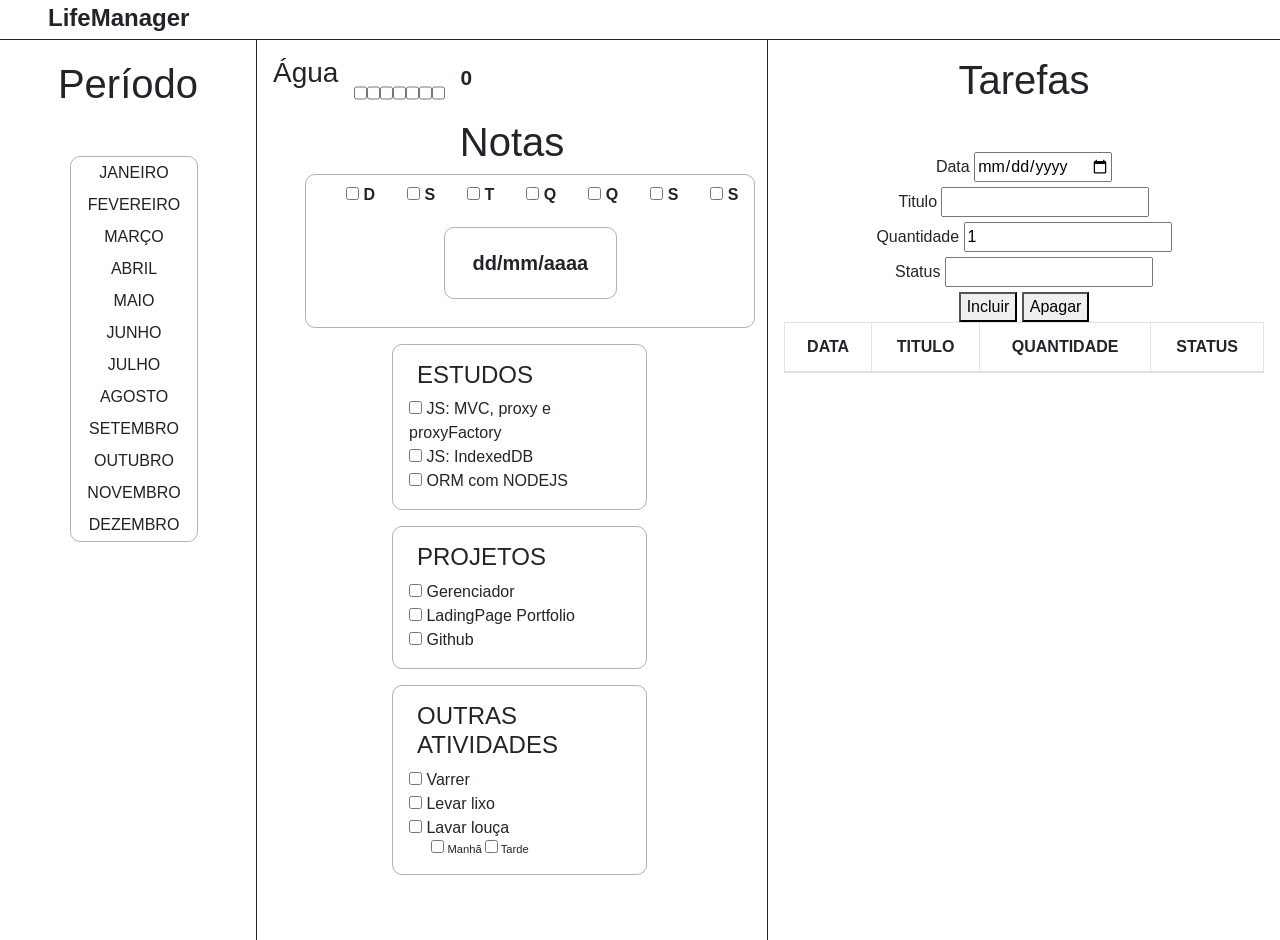
<file: index.html>
<!DOCTYPE html>
<html lang="en">
    <head>
        <meta charset="UTF-8">
        <meta http-equiv="X-UA-Compatible" content="IE=edge">
        <meta name="viewport" content="width=device-width, initial-scale=1.0">
        <title>Life Manager</title>
        <!-- Bootstrap -->
        <link rel="stylesheet" href="https://stackpath.bootstrapcdn.com/bootstrap/4.5.2/css/bootstrap.min.css" 
        integrity="sha384-JcKb8q3iqJ61gNV9KGb8thSsNjpSL0n8PARn9HuZOnIxN0hoP+VmmDGMN5t9UJ0Z" 
        crossorigin="anonymous">
        <!-- Estilos css -->
        <link rel="stylesheet" href="css/estilos.css">
    </head>
    <body>
        <div class="wrapper">
            <nav class="navegacao">
                <div class="logo">
                    <span>LifeManager</span>
                </div>
            </nav>
            <div class="conteudo">
                <div class="periodo">
                    <h1>Período</h1>
                    <div class="periodo_meses">
                        <a href="">JANEIRO</a>
                        <a href="">FEVEREIRO</a>
                        <a href="">MARÇO</a>
                        <a href="">ABRIL</a>
                        <a href="">MAIO</a>
                        <a href="">JUNHO</a>
                        <a href="">JULHO</a>
                        <a href="">AGOSTO</a>
                        <a href="">SETEMBRO</a>
                        <a href="">OUTUBRO</a>
                        <a href="">NOVEMBRO</a>
                    <a href="">DEZEMBRO</a>
                    </div>
                </div>
                <div class="tabela_periodos">
                        <div class="container_card_agua">
                            <h3>Água</h3>
                            <input type="checkbox" class="card_agua" value="1" />
                            <input type="checkbox" class="card_agua" value="1" />
                            <input type="checkbox" class="card_agua" value="1" />
                            <input type="checkbox" class="card_agua" value="1" />
                            <input type="checkbox" class="card_agua" value="1" />
                            <input type="checkbox" class="card_agua" value="1" />
                            <input type="checkbox" class="card_agua" value="1" />
                            <span id="result">0</span>
                        </div>
                   <div class="tabela_conteudo">
                        <h1>Notas</h1>
                        <div class="semana">
                            <div class="subCardSemana">
                                <div class="cardSemana">
                                    <input type="checkbox" />
                                    <span>D</span>
                                </div>
                                <div class="cardSemana">
                                    <input type="checkbox" />
                                    <span>S</span>
                                </div>
                                <div class="cardSemana">
                                    <input type="checkbox" />
                                    <span>T</span>
                                </div>
                                <div class="cardSemana">
                                    <input type="checkbox" />
                                    <span>Q</span>
                                </div>
                                <div class="cardSemana">
                                    <input type="checkbox" />
                                    <span>Q</span>
                                </div>
                                <div class="cardSemana">
                                    <input type="checkbox" />
                                    <span>S</span>
                                </div>
                                <div class="cardSemana">
                                    <input type="checkbox" />
                                    <span>S</span>
                                </div>
                            </div>
                            <div class="cardData">
                                <span>dd/mm/aaaa</span>
                            </div>
                        </div>
                        <div class="card_estudos">
                            <h4>ESTUDOS</h4>
                            <div class="card_01 cardNotas">
                                <input type="checkbox" />
                                <span>JS: MVC, proxy e proxyFactory</span>
                            </div>
                            <div class="card_02 cardNotas">
                                <input type="checkbox" />
                                <span>JS: IndexedDB</span>
                            </div>
                            <div class="card_03 cardNotas">
                                <input type="checkbox" />
                                <span>ORM com NODEJS</span>
                            </div>
                        </div>
                        <div class="card_estudos">
                            <h4>PROJETOS</h4>
                            <div class="cardNotas">
                                <input type="checkbox" />
                                <span>Gerenciador</span>
                            </div>
                            <div class="cardNotas">
                                <input type="checkbox" />
                                <span>LadingPage Portfolio</span>
                            </div>
                            <div class="cardNotas">
                                <input type="checkbox" />
                                <span>Github</span>
                            </div>
                        </div>
                        <div class="card_estudos">
                            <h4>OUTRAS ATIVIDADES</h4>
                            <div class="cardNotas">
                                <input type="checkbox" />
                                <span>Varrer</span>
                            </div>
                            <div class="cardNotas">
                                <input type="checkbox" />
                                <span>Levar lixo</span>
                            </div>
                            <div class="cardNotas">
                                <input type="checkbox" />
                                <span>Lavar louça</span>
                                <div class="subCard">
                                    <input type="checkbox" />
                                    <span>Manhã</span>
                                    <input type="checkbox" />
                                    <span>Tarde</span>
                                </div>
                            </div>
                    </div>
                   </div>
                </div>
                <div class="tarefas">
                    <h1>Tarefas</h1>
                    <form onsubmit="tarefaController.adiciona(event)">
                        <div>
                            <label for="data">Data</label>
                            <input type="date" id="data" required/>
                        </div>
                        <div>
                            <label for="titulo">Titulo</label>
                            <input type="text" id="titulo" required/>
                        </div>
                        <div>
                            <label for="quantidade">Quantidade</label>
                            <input type="number" min="1" step="1" value="1" id="quantidade" required/>
                        </div>
                        <div>
                            <label for="status">Status</label>
                            <input type="text" id="status" required/>
                        </div>
                        <button id="btn-incluir" type="submit">Incluir</button>
                        <button onclick="tarefaController.apaga()" id="btn-apagar" type="button">Apagar</button>
                        <div id="tarefaView"></div>
                    </form>
                </div>
            </div>
        </div>

        <!----------- Jquery ------------------------------------------------------------>
		<script src="https://code.jquery.com/jquery-3.5.1.js" 
        integrity="sha256-QWo7LDvxbWT2tbbQ97B53yJnYU3WhH/C8ycbRAkjPDc=" 
        crossorigin="anonymous">
        </script>

        <!-- JS scripts -->
        <script src='./js/app/helpers/checkbox-helper.js'></script>
        <script src='./js/app/models/Tarefa.js'></script>
        <script src='./js/app/models/ArrayTarefas.js'></script>
        <script src='./js/app/controllers/TarefaController.js'></script>
        <script src='./js/app/views/TarefaView.js'></script>

        <script>

            let tarefaController = new TarefaController();

        </script>
    </body>
</html>
</file>
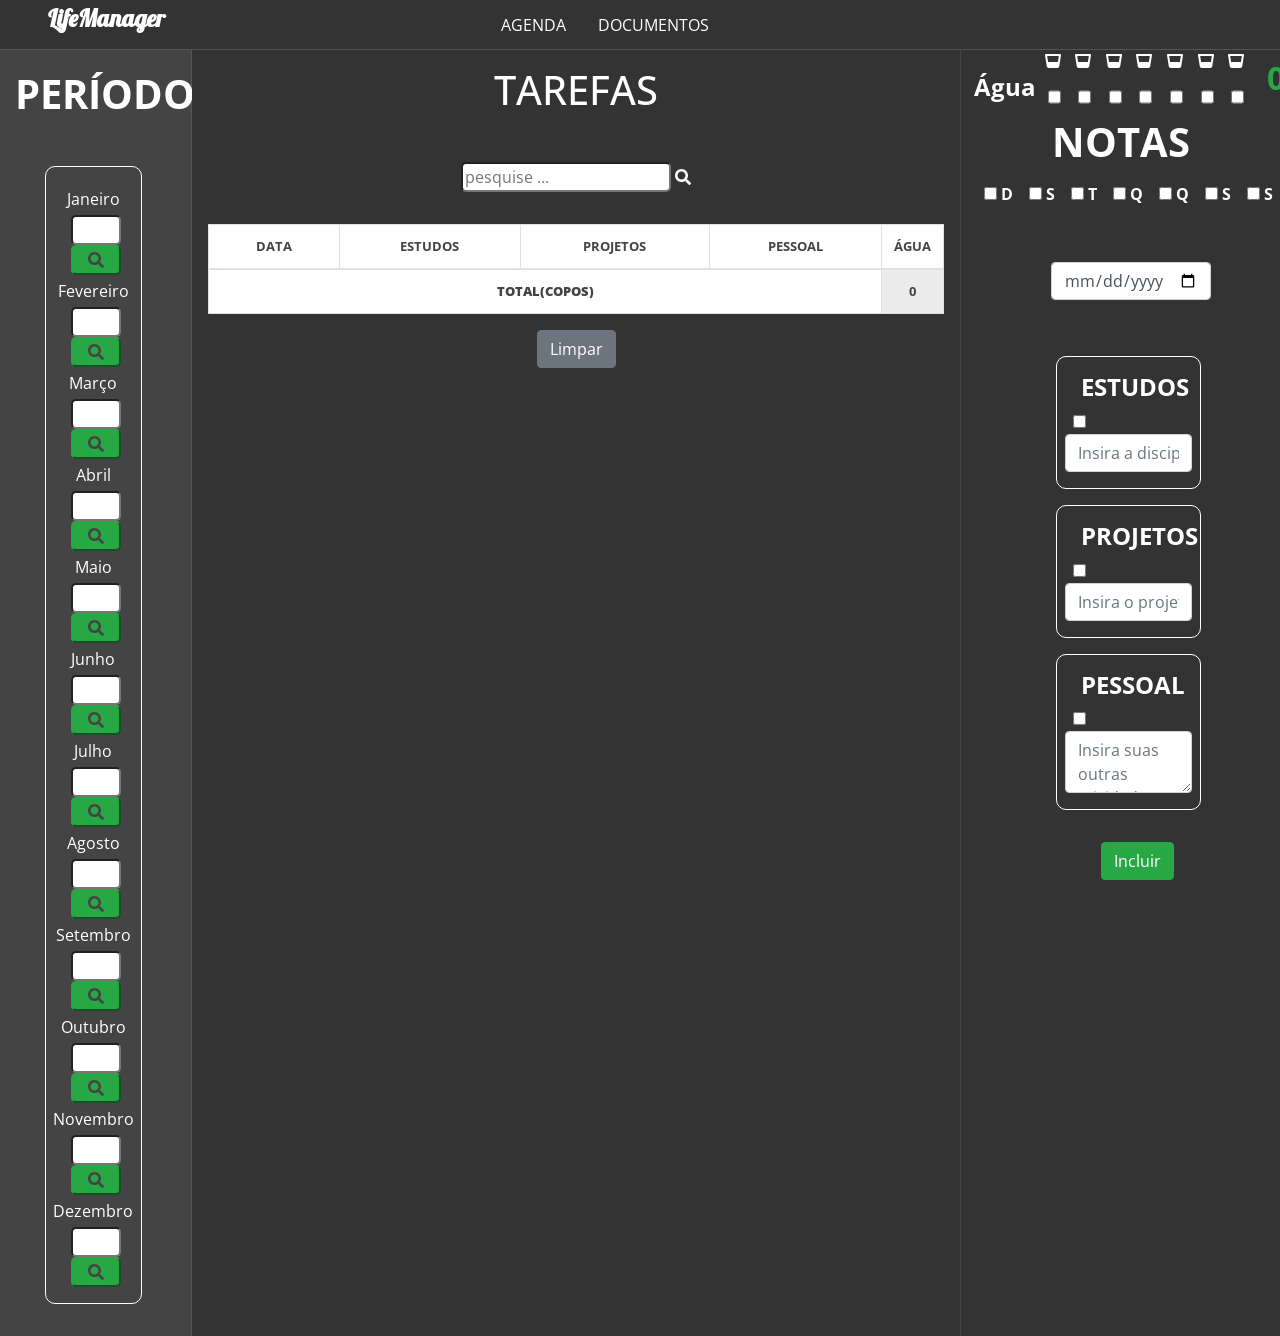
<file: client/index.html>
<!DOCTYPE html>
<html lang="en">
    <head>
        <meta charset="UTF-8">
        <meta http-equiv="X-UA-Compatible" content="IE=edge">
        <meta name="viewport" content="width=device-width, initial-scale=1.0">
        <title>Life Manager</title>
        <!-- Rset CSS -->
        <link rel="stylesheet" href="css/reset.css">
        <!-- Bootstrap -->
        <link rel="stylesheet" href="https://stackpath.bootstrapcdn.com/bootstrap/4.5.2/css/bootstrap.min.css" 
        integrity="sha384-JcKb8q3iqJ61gNV9KGb8thSsNjpSL0n8PARn9HuZOnIxN0hoP+VmmDGMN5t9UJ0Z" 
        crossorigin="anonymous">
        <!-- Google fonts -->
        <link rel="preconnect" href="https://fonts.gstatic.com">
        <link href="https://fonts.googleapis.com/css2?family=Lobster&display=swap" rel="stylesheet">
        <link rel="preconnect" href="https://fonts.gstatic.com">
        <link href="https://fonts.googleapis.com/css2?family=Open+Sans:wght@300&display=swap" rel="stylesheet">
        <!-- Estilos css -->
        <link rel="stylesheet" href="css/estilos.css">
        <!-- Font Awesome -->
        <script src="./js/fontawesome-all.js"></script>
    </head>
    <body>
        <div class="wrapper">
            <nav class="navegacao">
                <div class="logo">
                    <span>LifeManager</span>
                </div>
                <ul class="navegacao__lista">
                    <li class="navegacao__link"><a href="index.html" class="navegacao__ancora">Agenda</a></li>
                    <li class="navegacao__link"><a href="documentos.html" class="navegacao__ancora">Documentos</a></li>
                </ul>
            </nav>
            <div class="conteudo">
                <div id="periodo" class="periodo container">
                    <h1>PERÍODO</h1>
                    <div class="periodo__meses">
                        <tr class="meses__painel">
                            <td><a href="#" onclick="tarefaController.importaRegistrosJaneiro()">Janeiro</a></td>
                            <input type="number" id="periodo_dia_janeiro" class="periodo_dia"/>
                            <button onclick="registroDiarioJaneiroController.importaRegistros()" class="btn-inserirDia btn-success" type="button">
                                <i class="pesquisa fas fa-search"></i>
                            </button>
                        </tr>
                        <tr class="meses__painel">
                            <td><a href="#" onclick="tarefaController.importaRegistrosFevereiro()">Fevereiro</a></td>
                            <input type="number" id="periodo_dia_fevereiro" class="periodo_dia"/>
                            <button onclick="registroDiarioFevereiroController.importaRegistros()" class="btn-inserirDia btn-success" type="button">
                                <i class="pesquisa fas fa-search"></i>
                            </button>
                        </tr>
                        <tr class="meses__painel">
                            <td><a href="#" onclick="tarefaController.importaRegistrosMarco()">Março</a></td>
                            <input type="number" id="periodo_dia_marco"  class="periodo_dia"/>
                            <button onclick="registroDiarioMarcoController.importaRegistros()" class="btn-inserirDia btn-success" type="button">
                                <i class="pesquisa fas fa-search"></i>
                            </button>
                        </tr>
                        <tr class="meses__painel">
                            <td><a href="#" onclick="tarefaController.importaRegistrosAbril()">Abril</a></td>
                            <input type="number" id="periodo_dia_abril" class="periodo_dia" />
                            <button onclick="registroDiarioAbrilController.importaRegistros()" class="btn-inserirDia btn-success" type="button">
                                <i class="pesquisa fas fa-search"></i>
                            </button>
                        </tr>
                        <tr class="meses__painel">
                            <td >
                                <td><a href="#" onclick="tarefaController.importaRegistrosAbril()">Maio</a></td>
                                <input type="number" id="periodo_dia_maio" class="periodo_dia" />
                                <button onclick="registroDiarioMaioController.importaRegistros()" class="btn-inserirDia btn-success" type="button">
                                    <i class="pesquisa fas fa-search"></i>
                                </button>
                            </td>
                        </tr>
                        <tr class="meses__painel">
                            <td><a href="#" onclick="tarefaController.importaRegistrosJunho()">Junho</a></td>
                            <input type="number" id="periodo_dia_junho" class="periodo_dia" />
                            <button onclick="registroDiarioJunhoController.importaRegistros()" class="btn-inserirDia btn-success" type="button">
                                <i class="pesquisa fas fa-search"></i>
                            </button>
                        </tr>
                        <tr class="meses__painel">
                            <td><a href="#" onclick="tarefaController.importaRegistrosJulho()">Julho</a></td>
                            <input type="number" id="periodo_dia_julho" class="periodo_dia" />
                            <button onclick="registroDiarioJulhoController.importaRegistros()" class="btn-inserirDia btn-success" type="button">
                                <i class="pesquisa fas fa-search"></i>
                            </button>
                        </tr>
                        <tr class="meses__painel">
                            <td><a href="#" onclick="tarefaController.importaRegistrosAgosto()">Agosto</a></td>
                            <input type="number" id="periodo_dia_agosto" class="periodo_dia" />
                            <button onclick="registroDiarioAgostoController.importaRegistros()" class="btn-inserirDia btn-success" type="button">
                                <i class="pesquisa fas fa-search"></i>
                            </button>
                        </tr>
                        <tr class="meses__painel">
                            <td><a href="#" onclick="tarefaController.importaRegistrosSetembro()">Setembro</a></td>
                            <input type="number" id="periodo_dia_setembro" class="periodo_dia" />
                            <button onclick="registroDiarioSetembroController.importaRegistros()" class="btn-inserirDia btn-success" type="button">
                                <i class="pesquisa fas fa-search"></i>
                            </button>
                        </tr>
                        <tr class="meses__painel">
                            <td><a href="#" onclick="tarefaController.importaRegistrosOutubro()">Outubro</a></td>
                            <input type="number" id="periodo_dia_outubro" class="periodo_dia" />
                            <button onclick="registroDiarioOutubroController.importaRegistros()" class="btn-inserirDia btn-success" type="button">
                                <i class="pesquisa fas fa-search"></i>
                            </button>
                        </tr>
                        <tr class="meses__painel">
                            <td><a href="#" onclick="tarefaController.importaRegistrosNovembro()">Novembro</a></td>
                            <input type="number" id="periodo_dia_novembro" class="periodo_dia" />
                            <button onclick="registroDiarioNovrmbroController.importaRegistros()" class="btn-inserirDia btn-success" type="button">
                                <i class="pesquisa fas fa-search"></i>
                            </button>
                        </tr>
                        <tr class="meses__painel">
                            <td><a href="#" onclick="tarefaController.importaRegistrosDezembro()">Dezembro</a></td>
                            <input type="number" id="periodo_dia_dezembro" class="periodo_dia" />
                            <button onclick="registroDiarioDezembroController.importaRegistros()" class="btn-inserirDia btn-success" type="button">
                                <i class="pesquisa fas fa-search"></i>
                            </button>
                        </tr>
                    </div>
                </div>
                <div id="tarefas" class="tarefas container">
                    <div>
                        <h1>TAREFAS</h1>
                        <input type="search" id="pesquisa" class="tarefas__pesquisa" placeholder="pesquise ...">
                        <i class="fas fa-search"></i>
                    </div>
                    <div id="mensagemView"></div>
                    <form>
                        <div id="tarefaView"></div>
                        <button onclick="tarefaController.apaga()" class="btn btn-secondary" id="btn-apagar" type="button">
                            Limpar
                        </button>
                    </form>
                </div>
                <div id="tabela_periodos" class="tabela_periodos container">
                    <form>
                        <div class="container_card_agua">
                            <h4>Água</h4>
                            <input type="checkbox" id="cardAgua" class="card_agua" value="1" />
                            <i class="glass fas fa-glass-whiskey fa-1x"></i>
                            <input type="checkbox" class="card_agua" value="1" />
                            <i class="glass fas fa-glass-whiskey fa-1x"></i>
                            <input type="checkbox" class="card_agua" value="1" />
                            <i class="glass fas fa-glass-whiskey fa-1x"></i>
                            <input type="checkbox" class="card_agua" value="1" />
                            <i class="glass fas fa-glass-whiskey fa-1x"></i>
                            <input type="checkbox" class="card_agua" value="1" />
                            <i class="glass fas fa-glass-whiskey fa-1x"></i>
                            <input type="checkbox" class="card_agua" value="1" />
                            <i class="glass fas fa-glass-whiskey fa-1x"></i>
                            <input type="checkbox" class="card_agua" value="1" />
                            <i class="glass fas fa-glass-whiskey fa-1x"></i>
                            <span  id="result" class="text-success">0</span>
                        </div>
                        <div id="tabela__inserir" class="tabela_conteudo">
                            <h1>NOTAS</h1>
                            <div class="semana">
                                <div class="subCardSemana">
                                    <div class="cardSemana">
                                        <input class="input_semana" type="checkbox" value="Domingo" />
                                        <span>D</span>
                                    </div>
                                    <div class="cardSemana">
                                        <input class="input_semana" type="checkbox" value="Segunda" />
                                        <span>S</span>
                                    </div>
                                    <div class="cardSemana">
                                        <input class="input_semana" type="checkbox" value="Terça" />
                                        <span>T</span>
                                    </div>
                                    <div class="cardSemana">
                                        <input class="input_semana" type="checkbox" value="Quarta" />
                                        <span>Q</span>
                                    </div>
                                    <div class="cardSemana">
                                        <input class="input_semana" type="checkbox" value="Quinta" />
                                        <span>Q</span>
                                    </div>
                                    <div class="cardSemana">
                                        <input class="input_semana" type="checkbox" value="Sexta" />
                                        <span>S</span>
                                    </div>
                                    <div class="cardSemana">
                                        <input class="input_semana" type="checkbox" value="Sábado" />
                                        <span>S</span>
                                    </div>
                                </div>
                                <label id="label_semana"></label>
                                <div class="cardData">
                                    <input type="date" id="data" class="form-control">
                                </div>
                            </div>
                            <div onclick="capturaInputEstudos()" id="card_estudos" class="card_estudos">
                                <h4>ESTUDOS</h4>
                                <div id="cardNotas" class="card_01 cardNotas">
                                    <input  type="checkbox" class="input__card_estudos" />
                                    <input type="text" id="input__Text_estudos" class="form-control input"
                                     placeholder="Insira a disciplina"/>
                                    <div id="checkEstudos" class="checkViewEstudos"></div>
                                </div>
                            </div>
                            <div onclick="capturaInputProjetos()" id="card_projetos" class="card_estudos">
                                <h4>PROJETOS</h4>
                                <div class="cardNotas">
                                    <input type="checkbox" class="input__card_projetos" />
                                    <input type="text" id="input__Text_projetos" class="form-control input" 
                                    placeholder="Insira o projeto"/>
                                    <div id="checkProjetos" class="checkViewProjetos"></div>
                                </div>
                            </div>
                            <div onclick="capturaInputPessoal()" id="card_pessoal" class="card_estudos input">
                                <h4>PESSOAL</h4>
                                <div class="cardNotas">
                                    <input type="checkbox" class="input__card_pessoal" />
                                    <textarea id="input__Text_pessoal" class="form-control input" 
                                    placeholder="Insira suas outras atividades"></textarea>
                                    <div id="checkPessoal" class="checkViewPessoal"></div>
                                </div>
                            </div>
                        </div>
                        <button onclick="tarefaController.adiciona(event)" class="btn btn-success" id="btn-adicionar" type="submit">
                            Incluir
                        </button>
                    </form>
                </div>
            </div>
        </div>

        <!----------- Jquery ------------------------------------------------------------>
		<script src="https://code.jquery.com/jquery-3.5.1.js" 
        integrity="sha256-QWo7LDvxbWT2tbbQ97B53yJnYU3WhH/C8ycbRAkjPDc=" 
        crossorigin="anonymous">
        </script>

        <!-- JS scripts -->
        <script src='./js/app/models/Tarefa.js'></script>
        <script src='./js/app/helpers/DateHelper.js'></script>
        <script src='./js/app/helpers/checkbox-helper.js'></script>
        <script src="./js/app/helpers/search-helper.js"></script>
        <script src='./js/app/helpers/cor-status-helper.js'></script>
        <script src='./js/app/helpers/limpaTarefas-helper.js'></script>
        <script src='./js/app/helpers/capturaValorInput-helper.js'></script>
        <script src='./js/app/models/ArrayTarefas.js'></script>
        <script src='./js/app/controllers/TarefaController.js'></script>
        <script src='./js/app/controllers/RegistroDiarioJaneiroController.js'></script>
        <script src='./js/app/controllers/RegistroDiarioFevereiroController.js'></script>
        <script src='./js/app/controllers/RegistroDiarioMarcoController.js'></script>
        <script src='./js/app/controllers/RegistroDiarioAbrilController.js'></script>
        <script src='./js/app/controllers/RegistroDiarioMaioController.js'></script>
        <script src='./js/app/controllers/RegistroDiarioJunhoController.js'></script>
        <script src='./js/app/controllers/RegistroDiarioJulhoController.js'></script>
        <script src='./js/app/controllers/RegistroDiarioAgostoController.js'></script>
        <script src='./js/app/controllers/RegistroDiarioSetembroController.js'></script>
        <script src='./js/app/controllers/RegistroDiarioOutubroController.js'></script>
        <script src='./js/app/controllers/RegistroDiarioNovembroController.js'></script>
        <script src='./js/app/controllers/RegistroDiarioDezembroController.js'></script>
        <script src='./js/app/views/TarefaView.js'></script>
        <script src='./js/app/models/Mensagem.js'></script>
        <script src='./js/app/views/MensagemViewSucess.js'></script>
        <script src='./js/app/views/MensagemViewError.js'></script>
        <script src='./js/app/services/HttpService.js'></script>
        <script src='./js/app/services/RegistrosService.js'></script>
        <script src='./js/app/services/RegistrosDiarioService.js'></script>
        <script>

            let tarefaController = new TarefaController();
            let registroDiarioJaneiroController = new RegistroDiarioJaneiroController();
            let registroDiarioFevereiroController = new RegistroDiarioFevereiroController();
            let registroDiarioMarcoController = new RegistroDiarioMarcoController();
            let registroDiarioAbrilController = new RegistroDiarioAbrilController();
            let registroDiarioMaioController = new RegistroDiarioMaioController();
            let registroDiarioJunhoController = new RegistroDiarioJunhoController();
            let registroDiarioJulhoController = new RegistroDiarioJulhoController();
            let registroDiarioAgostoController = new RegistroDiarioAgostoController();
            let registroDiarioSetembroController = new RegistroDiarioSetembroController();
            let registroDiarioOutubroController = new RegistroDiarioOutubroController();
            let registroDiarioNovembroController = new RegistroDiarioNovembroController();
            let registroDiarioDezembroController = new RegistroDiarioDezembroController();

            const botaoLimpar = document.querySelector('#btn-apagar');
            botaoLimpar.addEventListener('click', function() {

                tarefaController.apaga();

                registroDiarioJaneiroController.apaga();
                registroDiarioFevereiroController.apaga();
                registroDiarioMarcoController.apaga();
                registroDiarioAbrilController.apaga();
                registroDiarioMaioController.apaga();
                registroDiarioJunhoController.apaga();
                registroDiarioJulhoController.apaga();
                registroDiarioAgostoController.apaga();
                registroDiarioSetembroController.apaga();
                registroDiarioOutubroController.apaga();
                registroDiarioNovembroController.apaga();
                registroDiarioDezembroController.apaga();
                

            });

        </script>
    </body>
</html>
</file>
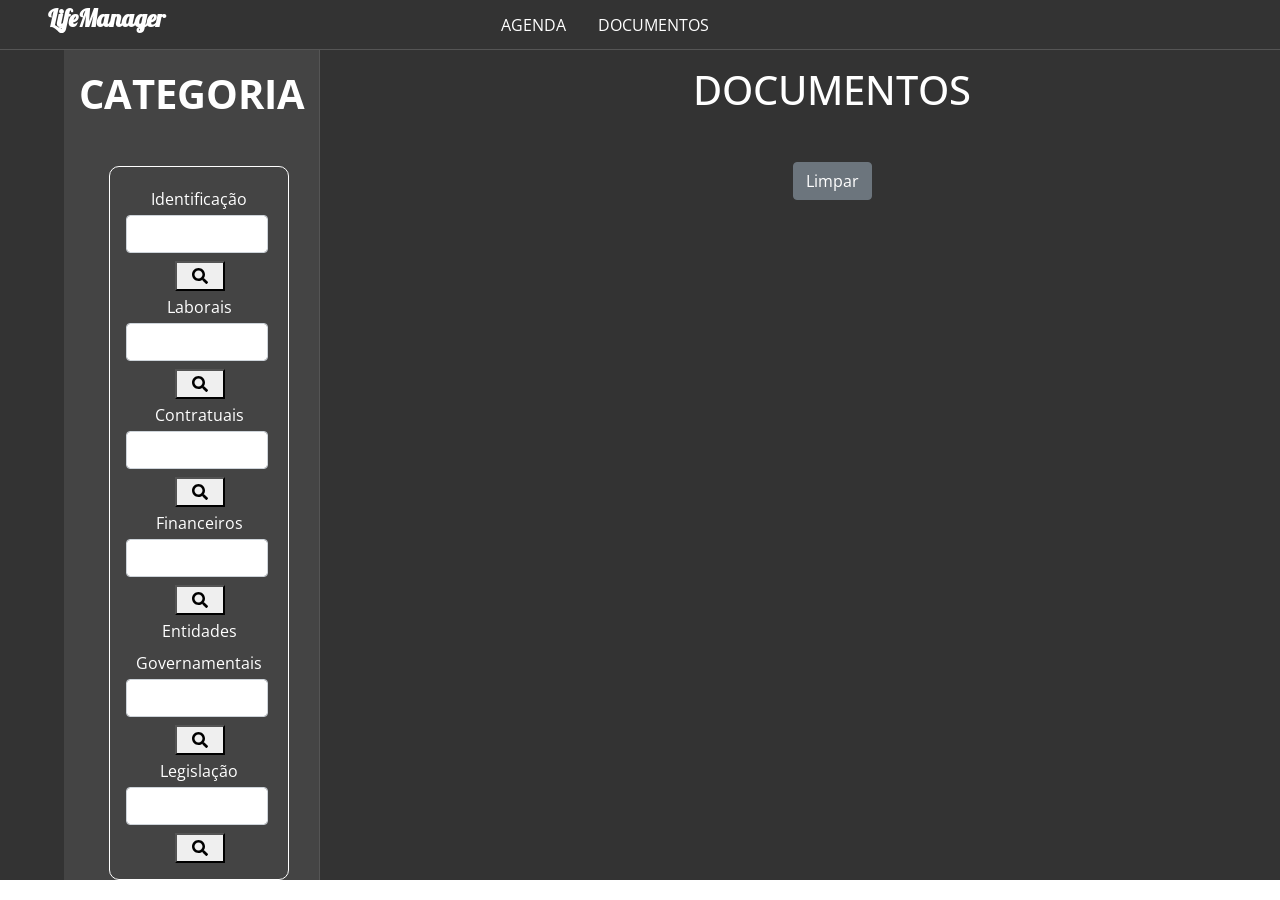
<file: client/documentos.html>
<!DOCTYPE html>
<html lang="en">
    <head>
        <meta charset="UTF-8">
        <meta http-equiv="X-UA-Compatible" content="IE=edge">
        <meta name="viewport" content="width=device-width, initial-scale=1.0">
        <title>Life Manager</title>
        <!-- Rset CSS -->
        <link rel="stylesheet" href="css/reset.css">
        <!-- Bootstrap -->
        <link rel="stylesheet" href="https://stackpath.bootstrapcdn.com/bootstrap/4.5.2/css/bootstrap.min.css" 
        integrity="sha384-JcKb8q3iqJ61gNV9KGb8thSsNjpSL0n8PARn9HuZOnIxN0hoP+VmmDGMN5t9UJ0Z" 
        crossorigin="anonymous">
        <!-- Google fonts -->
        <link rel="preconnect" href="https://fonts.gstatic.com">
        <link href="https://fonts.googleapis.com/css2?family=Lobster&display=swap" rel="stylesheet">
        <link rel="preconnect" href="https://fonts.gstatic.com">
        <link href="https://fonts.googleapis.com/css2?family=Open+Sans:wght@300&display=swap" rel="stylesheet">
        <!-- Estilos css -->
        <link rel="stylesheet" href="css/documento.css">
        <!-- Font Awesome -->
        <script src="./js/fontawesome-all.js"></script>
    </head>
    <body>
        <div class="wrapper">
            <nav class="navegacao">
                <div class="logo">
                    <span>LifeManager</span>
                </div>
                <ul class="navegacao__lista">
                    <li class="navegacao__link"><a href="index.html" class="navegacao__ancora">Agenda</a></li>
                    <li class="navegacao__link"><a href="documentos.html" class="navegacao__ancora">Documentos</a></li>
                </ul>
            </nav>
            <div class="conteudo">
                <div id="conteudo__periodo" class="periodo container">
                    <h1>CATEGORIA</h1>
                    <div class="conteudo_meses">
                        <tr class="conteudo__container">
                            <td><a href="#" onclick="documentoController.importaIdentificacao()">Identificação</a></td>
                            <input type="text" id="periodo_dia_janeiro" class="conteudo__dia form-control"/>
                            <button onclick="registroDiarioJaneiroController.importaRegistros()" class="btn-inserirDia" type="button">
                                <i class="pesquisa fas fa-search"></i>
                            </button>
                        </tr>
                        <tr>
                            <td><a href="#" onclick="documentoController.importaDocumentos()">Laborais</a></td>
                            <input type="text" id="periodo_dia_fevereiro" class="conteudo__dia form-control"/>
                            <button onclick="registroDiarioFevereiroController.importaRegistros()" class="btn-inserirDia" type="button">
                                <i class="pesquisa fas fa-search"></i>
                            </button>
                        </tr>
                        <tr>
                            <td><a href="#" onclick="tarefaController.importaRegistrosMarco()">Contratuais</a></td>
                            <input type="text" id="periodo_dia_marco"  class="conteudo__dia form-control"/>
                            <button onclick="registroDiarioMarcoController.importaRegistros()" class="btn-inserirDia" type="button">
                                <i class="pesquisa fas fa-search"></i>
                            </button>
                        </tr>
                        <tr>
                            <td><a href="#" onclick="tarefaController.importaRegistrosAbril()">Financeiros</a></td>
                            <input type="text" id="periodo_dia_abril" class="conteudo__dia form-control" />
                            <button onclick="registroDiarioAbrilController.importaRegistros()" class="btn-inserirDia" type="button">
                                <i class="pesquisa fas fa-search"></i>
                            </button>
                        </tr>
                        <tr>
                            <td >
                                <td><a href="#" onclick="tarefaController.importaRegistrosAbril()">Entidades Governamentais</a></td>
                                <input type="text" id="periodo_dia_maio" class="conteudo__dia form-control" />
                                <button onclick="registroDiarioMaioController.importaRegistros()" class="btn-inserirDia" type="button">
                                    <i class="pesquisa fas fa-search"></i>
                                </button>
                            </td>
                        </tr>
                        <tr>
                            <td><a href="#" onclick="documentoController.importaLegislacao()">Legislação</a></td>
                            <input type="text" id="periodo_dia_junho" class="conteudo__dia form-control" />
                            <button onclick="registroDiarioJunhoController.importaRegistros()" class="btn-inserirDia" type="button">
                                <i class="pesquisa fas fa-search"></i>
                            </button>
                        </tr>
                    </div>
                </div>
                <div id="tarefas" class="tarefas container">
                    <h1>DOCUMENTOS</h1>
                    <div id="mensagemView"></div>
                    <form>
                        <div id="documentoView"></div>
                        <button onclick="documentoController.apaga()" class="btn btn-secondary" id="btn-apagar" type="button">
                            Limpar
                        </button>
                    </form>
                </div>
            </div>
        </div>

        <!----------- Jquery ------------------------------------------------------------>
		<script src="https://code.jquery.com/jquery-3.5.1.js" 
        integrity="sha256-QWo7LDvxbWT2tbbQ97B53yJnYU3WhH/C8ycbRAkjPDc=" 
        crossorigin="anonymous">
        </script>

        <!-- JS scripts -->
        <script src='./js/app/models/Documento.js'></script>
        <script src='./js/app/helpers/DateHelper.js'></script>
        <script src='./js/app/helpers/checkbox-helper.js'></script>
        <script src='./js/app/helpers/cor-status-helper.js'></script>
        <script src='./js/app/helpers/limpaTarefas-helper.js'></script>
        <script src='./js/app/controllers/DocumentoController.js'></script>
        <script src="./js/app/views/IdentificacaoView.js"></script>
        <script src="./js/app/views/LegislacaoView.js"></script>
        
        <script>

            let documentoController = new DocumentoController();

        </script>
    </body>
</html>
</file>
<file: css/estilos.css>
.wrapper {padding: 0; margin: 0; box-sizing: border-box; text-decoration: none;
            list-style: none; }

.navegacao {
    height: 40px;
    border-bottom: 1px solid #222;
}

.logo span {
    position: relative;
    font-size: 1.5em;
    font-weight: bold;
    padding: 2em;
}

.conteudo {
    display: flex;
}

/******* Período **************/

.periodo {
    width: 20%;
}

.periodo_meses {
    border: 1px solid rgba(0,0,0,0.3);
    border-radius: 10px;
    position: relative;
    left: 70px;
    width: 50%;
}

.periodo a {
    position: relative;
    line-height: 2em;
    color: #222;
    display: block;
    text-align: center;
}

.periodo h1, .tabela_periodos h1 {
    text-align: center;
    padding-top: 0.5em;
}

/******* Tabela Periodos **************/

.container_card_agua {
    display: flex;
    margin: 1em;
}

.card_agua, #result {
    position: relative;
    left: 1em;
}

.card_agua {
    top: 1em;
}

#result {
    top: 0.3em;
    font-size: 1.3em;
    font-weight: bold;
}

#result {
    margin-left: 0.5em;;
}

.tabela_conteudo {
    position: relative;
    bottom: 1em;
}

.semana {
    border: 1px solid rgba(0,0,0,0.3);
    padding: 0.5em;
    margin-bottom: 1em;;
    border-radius: 10px;
    width: 450px;
    position: relative;
    font-weight: bold;
    left: 3em;
}

.cardSemana {
    margin-left: 2em;
}

.subCardSemana {
    display: flex;
}

.cardData {
    border: 1px solid rgba(0,0,0,0.3);
    border-radius: 10px;
    position: relative;
    left: 130px;
    width: 40%;
    text-align: center;
    font-size: 20px;
    padding: 1em 0;
    margin: 1em 0;;
}

.card_estudos {
    border: 1px solid rgba(0,0,0,0.3);
    margin-bottom: 1em;
    position: relative;
    left: 135px;
    width: 50%;;
    border-radius: 10px;
    text-align: center;
    padding: 1em 0;
}


.card_estudos h4, .cardNotas {
    text-align: left;
    margin-left: 1em;
}
.subCard {
    padding-left: 2em;
    font-size: 0.7em;;
}

/******* Tarefas **************/

.tarefas h1, .periodo h1 {
    padding-bottom: 1em;
}

.tabela_periodos {
    width: 40%;
    border-left: 1px solid #222;
    border-right: 1px solid #222;
}

.tarefas {
    width: 40%;
    text-align: center;
    height: 100vh;
    margin: 0 auto;
    padding: 1em;
}
</file>
<file: client/css/estilos.css>
/* Estilos gerais */

:root {
    /* Cores */
    --verde: green;
    --vermelho: red;
    --cinza: #555;
    --preto: #333;
    --pretoLeve: #444;
    --branco: #fff;

    /* Fonts */
    --wrapper: 'Open Sans', sans-serif;
    --navegacao: 'Lobster', cursive;
}

.wrapper {padding: 0; margin: 0; box-sizing: border-box; text-decoration: none;
            list-style: none; font-family: var(--wrapper); }

body {
    height: 800px;
    box-sizing: border-box;
}



/*cores*/

.textoVerde {
    color: var(--verde);
}

.textoVermelho {
    color: var(--vermnelho);
    font-weight: bold;
}

/*Navegação*/

.navegacao {
    height: 50px;
    border-bottom: 1px solid var(--cinza);
    background: var(--preto);
    display: flex;
}

.navegacao__lista {
    display: flex;
    width: 100%;
    margin-left: 18rem;
    line-height: 50px;
}

.navegacao__link {
    text-transform: uppercase;
    cursor: pointer;
    list-style: none;
    margin-right: 2rem;
}

.navegacao__ancora {
    color: var(--branco);
}

.conteudo {
    height: 95%;
    width: 100%;
    display: flex;
    background: var(--preto);
}

#periodo {
    width: 15%;
    background: var(--pretoLeve);
    color: var(--branco);
    border-right: 1px solid var(--cinza);
}

#tarefas {
    width: 60%;
    text-align: center;
    height: 100%;
    margin: 0 auto;
    padding: 1em;
    background: var(--preto);
    color: var(--branco);
    font-weight: bold;
}

#tabela_periodos { 
    background: var(--preto);
    border-left: 1px solid var(--pretoLeve);
    width: 25%;
}

/* Navegação */

.logo span {
    position: relative;
    font-size: 1.5em;
    font-weight: bold;
    padding: 2em;
    color: var(--branco);
    font-family: var(--navegacao);
}

/******* Período **************/



.periodo__meses {
    border: 1px solid var(--branco);
    border-radius: 10px;
    position: relative;
    left: 30px;
    width: 60%;
    margin-bottom: 2rem;
    padding: 1rem 0;
}

.periodo_dia {
    width: 50px; 
    position: relative; 
    left: 25px;
    border-radius: 5px;
}

.periodo__meses .btn-inserirDia {
    width: 50px; 
    position: relative; 
    left: 25px;
    border-radius: 5px;
    color: var(--pretoLeve);
}

.periodo a {
    position: relative;
    line-height: 2em;
    color: var(--branco);
    display: block;
    text-align: center;
}

.periodo h1, .tabela_periodos h1 {
    text-align: center;
    padding-top: 0.5em;
    font-weight: bold;
}

/******* Tabela Periodos **************/



.container_card_agua {
    display: flex;
    position: relative;
    top: 15px;
    margin: 0.5em;
}

.container_card_agua h4 {
    color: var(--branco);
    font-weight: bold;
    position: relative;
    right: 10px;
}

.glass {
    color: var(--branco);
    position: relative;
    bottom: 20px;
    right: 1rem;
}

#result {
    position: relative;
    left: 0.2em;
    bottom: 0.6em;
    font-size: 2em;
    font-weight: bold;
}

.card_agua {
    top: 0.5em;
    margin-left: 0.1rem;
    z-index: 9999;
}

/****** Tabela ********/

.tarefas__pesquisa {
    border-radius: 5px;
    margin-bottom: 1rem;
}

.lixeira {
    position: relative;
    left: 10px;
    cursor: pointer;
}

.cardNotas {
    color: var(--branco);
}

.tabela_conteudo {
    position: relative;
    bottom: 1em;
}

.tabela_conteudo h1, .tabela_conteudo h4 {
    color: var(--branco);
    font-weight: bold;
}

.semana {
    padding: 0.5em;
    margin-bottom: 1em;;
    border-radius: 10px;
    width: 26rem;
    position: relative;
    font-weight: bold;
    right: 1rem;
}

.cardSemana {
    margin-left: 1rem;
    color: var(--branco);
}

.cardSemana input:checked {
    background: var(--branco);
}

.subCardSemana {
    display: flex;
}

#label_semana {
    position: relative;
    left: 8.5rem;
    top: 1rem;
    text-transform: uppercase;
    color: var(--branco);
}

#checkViewStatus {
    color: var(--vermelho);
}

.cardData {
    border-radius: 10px;
    position: relative;
    left: 5.2rem;
    width: 40%;
    text-align: center;
    font-size: 20px;
    padding: 1rem 0;
    margin: 1rem 0;;
}

.card_estudos {
    border: 1px solid var(--branco);
    margin-bottom: 1em;
    position: relative;
    left: 5rem;
    width: 50%;;
    border-radius: 10px;
    text-align: center;
    padding: 1em 0;
}

.card_estudos .input 
{ position: relative; right: 0.5rem; }

.card_estudos h4, .cardNotas {
    text-align: left;
    margin-left: 1em;
}
.subCard {
    padding-left: 2em;
    font-size: 0.7em;;
}

#btn-adicionar {
    position: relative;
    left: 7.8rem;
    margin-bottom: 1rem;
}

/******* Tarefas **************/

.tarefas h1, .periodo h1 {
    padding-bottom: 1em;
}

.tabela_periodos {
    width: 35%;
   
}

.table {
    color: var(--pretoLeve); 
    font-weight: bold;
    background: var(--branco);
    font-size: 0.8rem;
}

.mensagem_sucesso {
    background: var(--verde);
    border-radius: 10px;
    height: 70px;
    margin-bottom: 1rem;
}

.mensagem_sucesso p {
    position: relative;
    top: 35%;
}
</file>
<file: client/css/documento.css>
/* Estilos gerais */

:root {

    /* Coes */
    --verde: green;
    --branco: #fff;
    --preto: #333;
    --pretoLeve: #444;
    --cinza: #555;
    --vermelho: #e50914;

    /*Fonts */
    --wrapper: 'Open Sans', sans-serif;
    --navegacao: 'Lobster', cursive;
}

.wrapper {
    padding: 0; margin: 0; box-sizing: border-box; text-decoration: none;
    list-style: none; font-family: var(--wrapper); }

body {
    height: 800px;
    box-sizing: border-box;
}



/*cores*/

.textoVerde {
    color: var(--verde);
}

/*Navegação*/

.navegacao {
height: 50px;
border-bottom: 1px solid var(--cinza);
background: var(--preto);
display: flex;
}

.navegacao__lista {
display: flex;
width: 100%;
margin-left: 18rem;
line-height: 50px;
}

.navegacao__link {
text-transform: uppercase;
cursor: pointer;
list-style: none;
margin-right: 2rem;
}

.navegacao__ancora {
color: var(--branco);
}

.conteudo {
height: 95%;
width: 100%;
display: flex;
background: var(--preto);
}

#conteudo__periodo {
width: 20%;
background: var(--pretoLeve);
color: var(--branco);
border-right: 1px solid var(--cinza);
}

.conteudo_meses {
border: 1px solid var(--branco);
border-radius: 10px;
position: relative;
padding-top: 1rem;
padding-bottom: 1rem;
left: 30px;
width: 80%;
}

.conteudo__dia {
    display: block;
    width: 80%;
    margin-left: 1rem;
}

.conteudo .btn-inserirDia {
    margin-left: 2.5rem;
    margin-top: 0.5rem;
}

#tarefas {
width: 60%;
text-align: center;
height: 100%;
margin: 0 auto;
padding: 1em;
background: var(--preto);
color: var(--branco);
font-weight: bold;
}

#tabela_periodos { 
background: var(--pretoLeve);
border-left: 1px solid var(--cinza);
width: 25%;
}

/* Navegação */

.logo span {
position: relative;
font-size: 1.5em;
font-weight: bold;
padding: 2em;
color: var(--branco);
font-family: var(--navegacao);
}

/******* Período **************/

.periodo_dia {
width: 50px; 
position: relative; 
left: 25px;
}

.btn-inserirDia {
width: 50px; 
position: relative; 
left: 25px;
}

.periodo a {
position: relative;
line-height: 2em;
color: var(--branco);
display: block;
text-align: center;
}

.periodo h1, .tabela_periodos h1 {
text-align: center;
padding-top: 0.5em;
font-weight: bold;
}

/******* Documentos **************/

.documentos__titulo {
    margin-bottom: 20px;
}

.documentos {
    display: flex;
}

.documentos .identificacao {
    height: 200px;
    width: 250px;
    margin-bottom: 50px;
}

.documentos .identificacao__img {
    height: 100%;
    width: 100%;
}

.legislacao {
    margin-bottom: 20px;
}

.legislacao__template {
    display: flex;
    cursor: pointer;
    margin-bottom: 20px;
}

.legislacao__titulo {
    margin-right: 10px;
    font-size: 20px;
}

.lixeira {
position: relative;
left: 10px;
cursor: pointer;
}

.cardNotas {
color: var(--branco);
}

.tabela_conteudo {
position: relative;
bottom: 1em;
}

.tabela_conteudo h1, .tabela_conteudo h4 {
color: var(--branco);
font-weight: bold;
}

.semana {
padding: 0.5em;
margin-bottom: 1em;;
border-radius: 10px;
width: 26rem;
position: relative;
font-weight: bold;
right: 1rem;
}

.card_arquivo {
    position: relative;
    right: 1rem;
}

.cardSemana {
margin-left: 1rem;
color: var(--branco);
}

.cardSemana input:checked {
background: var(--branco);
}

.subCardSemana {
display: flex;
}

#label_semana {
position: relative;
left: 10rem;
top: 1rem;
text-transform: uppercase;
color: var(--branco);
}

#checkViewStatus {
color: var(--vermelho);
}

.cardData {
border-radius: 10px;
position: relative;
left: 5.2rem;
width: 40%;
text-align: center;
font-size: 20px;
padding: 1rem 0;
margin: 1rem 0;;
}

.card__cadastro {
border: 1px solid var(--branco);
margin-bottom: 1em;
position: relative;
left: 3rem;
width: 70%;;
border-radius: 10px;
text-align: center;
padding: 1em 0;
}

.arquivo {
border: 1px solid var(--branco);
margin-bottom: 1em;
position: relative;
width: 98%;;
border-radius: 10px;
text-align: center;
padding: 1em 0;
font-size: 12px;
}

.btn-selecionarArquivo {
    display: flex;
}

.card_estudos h4, .cardNotas {
position: relative;
text-align: left;
left: 1.5rem;
width: 80%;
}
.subCard {
padding-left: 2em;
font-size: 0.7em;;
}

#btn-adicionar {
position: relative;
left: 7.8rem;
margin-bottom: 1rem;
}

/******* Tarefas **************/

.tarefas h1, .periodo h1 {
padding-bottom: 1em;
}

.tabela_periodos {
width: 35%;

}

.table {
color: var(--pretoLeve); 
font-weight: bold;
background: var(--branco);
font-size: 0.8rem;
}

.mensagem_sucesso {
background: var(--verde);
border-radius: 10px;
height: 70px;
margin-bottom: 1rem;
}

.mensagem_sucesso p {
position: relative;
top: 35%;
}
</file>
